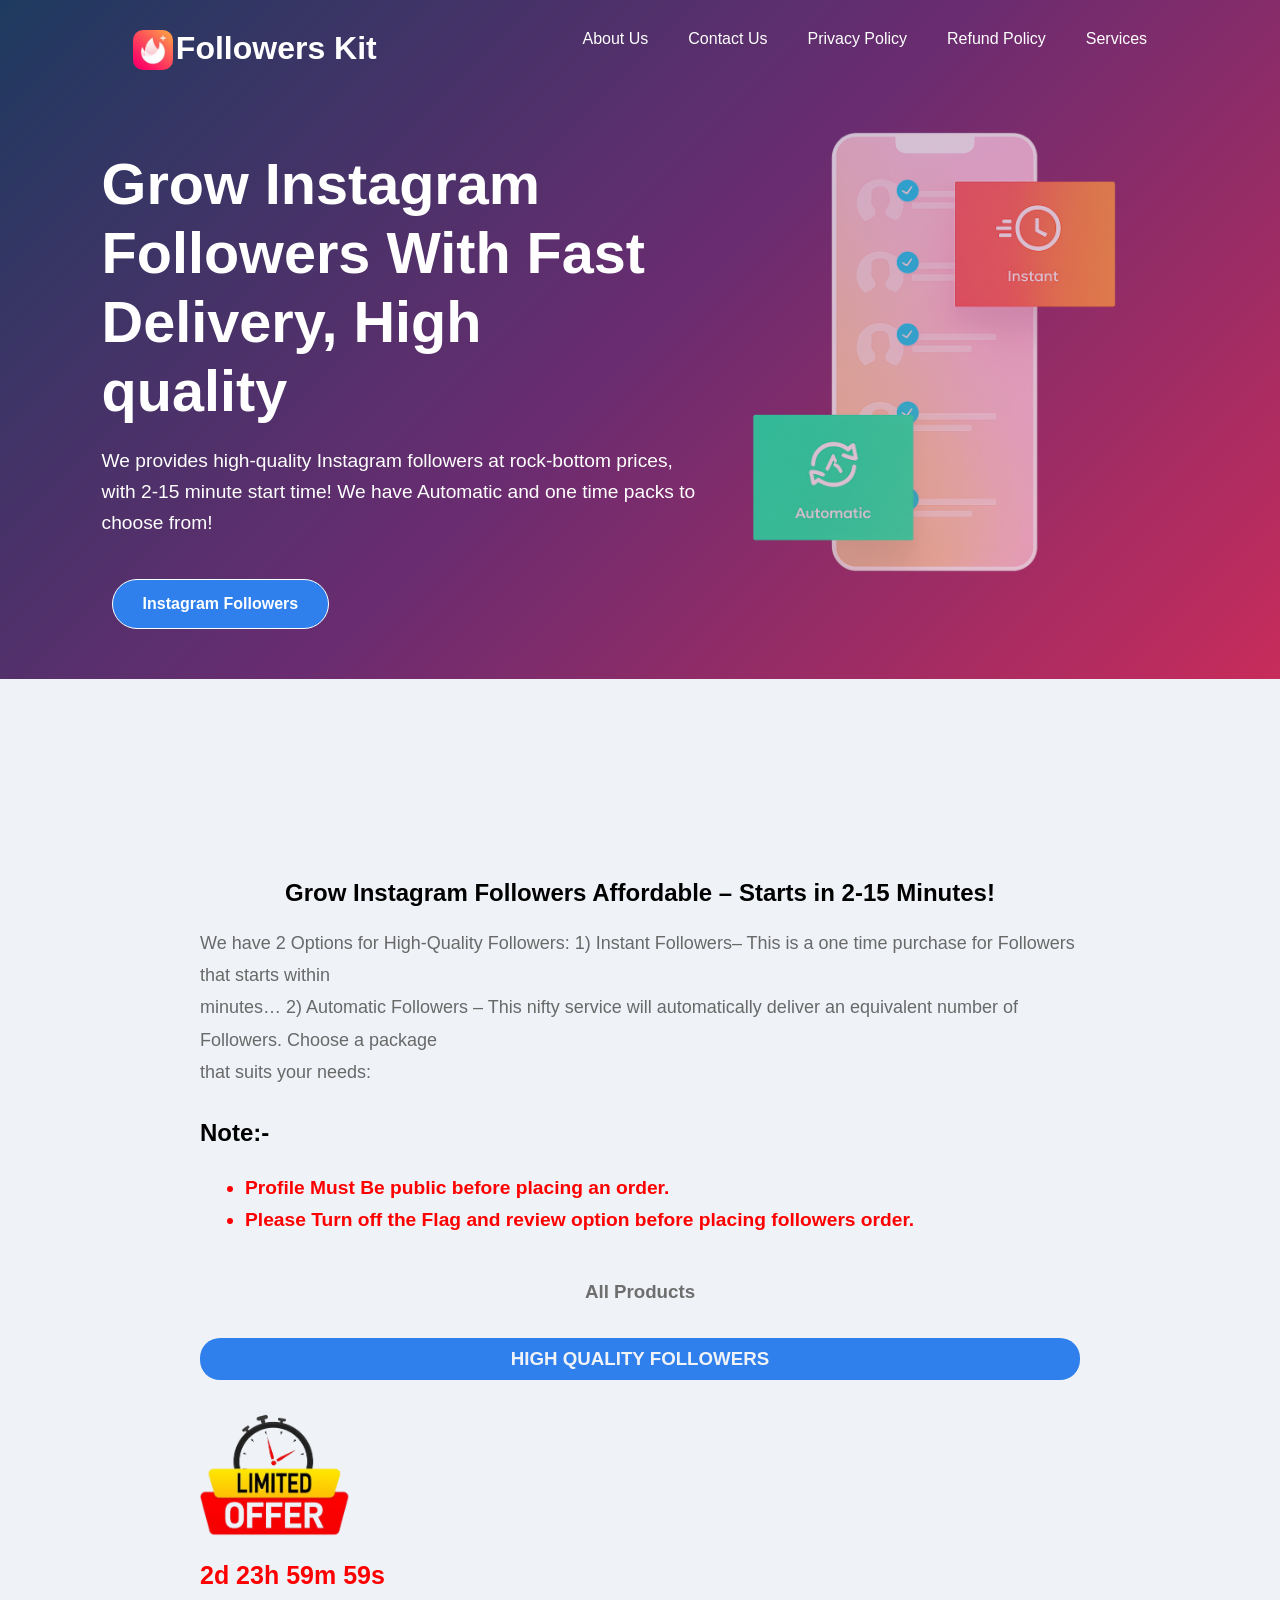
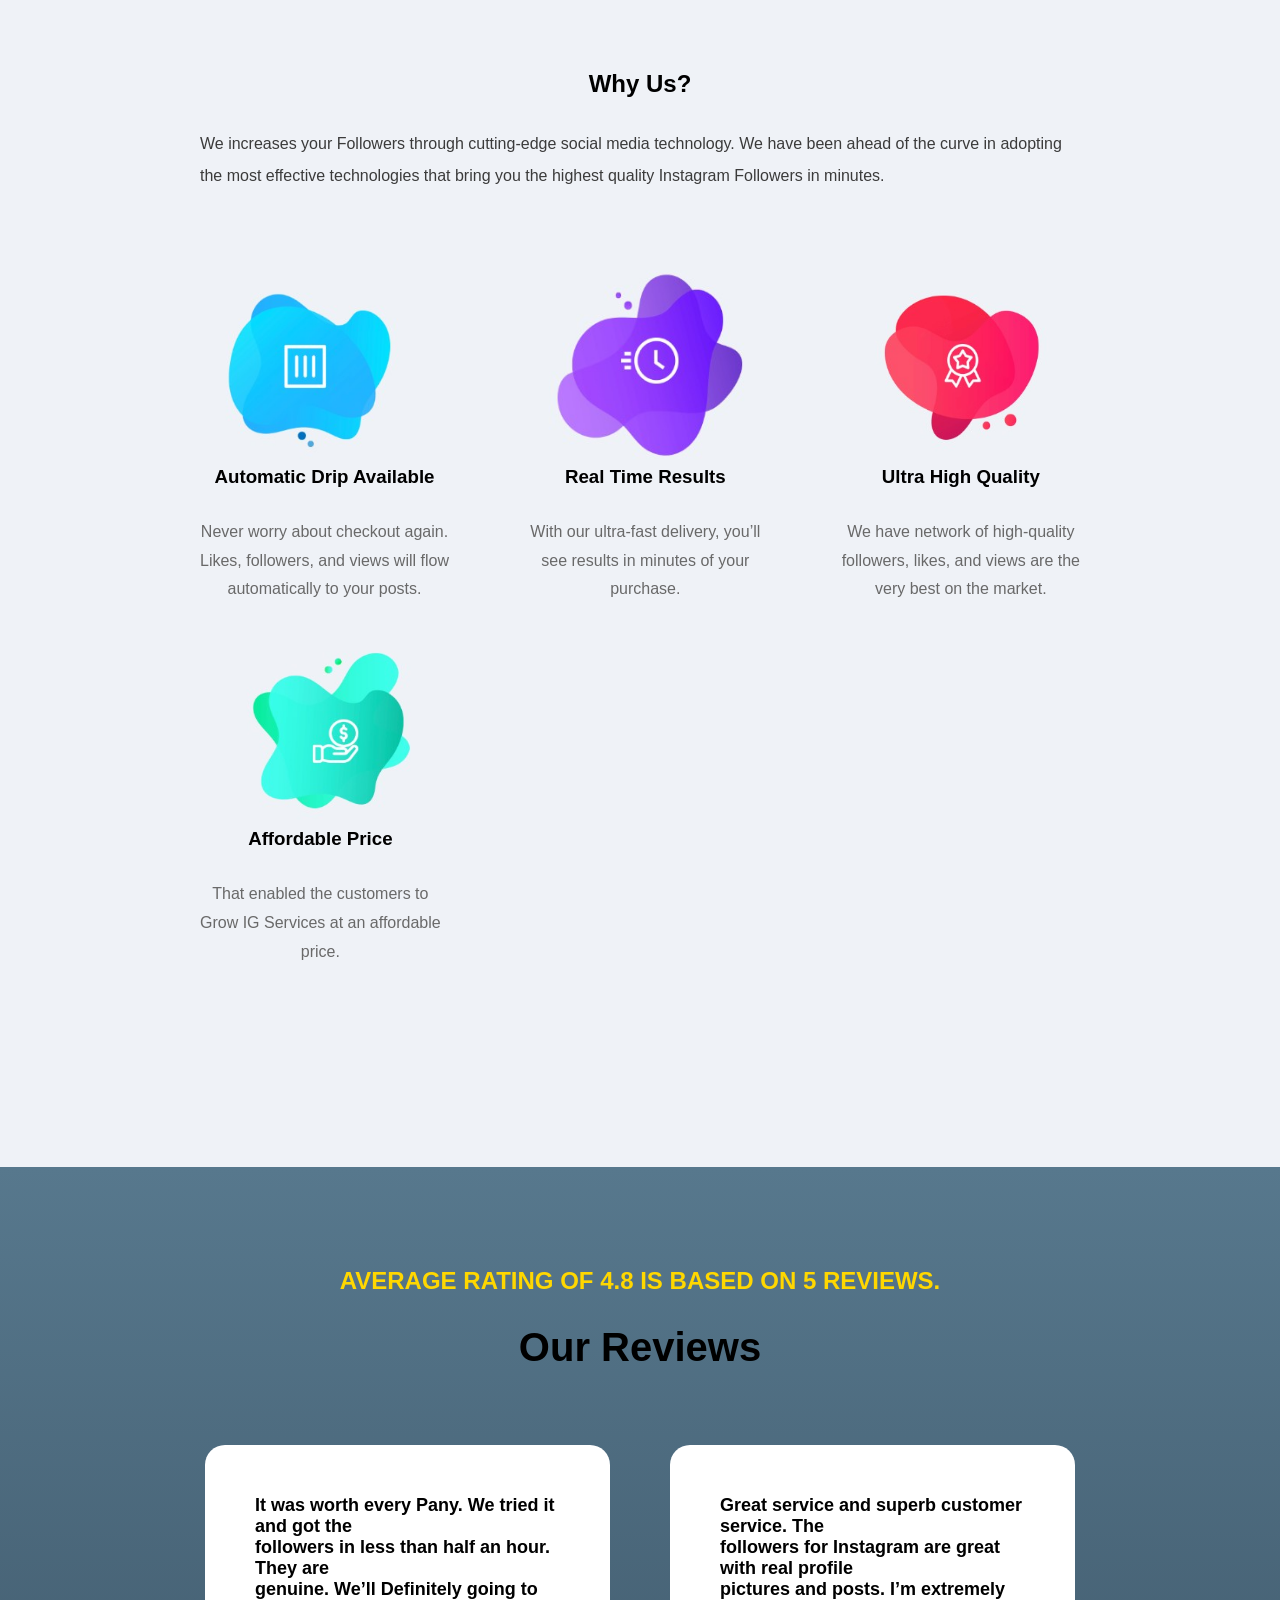
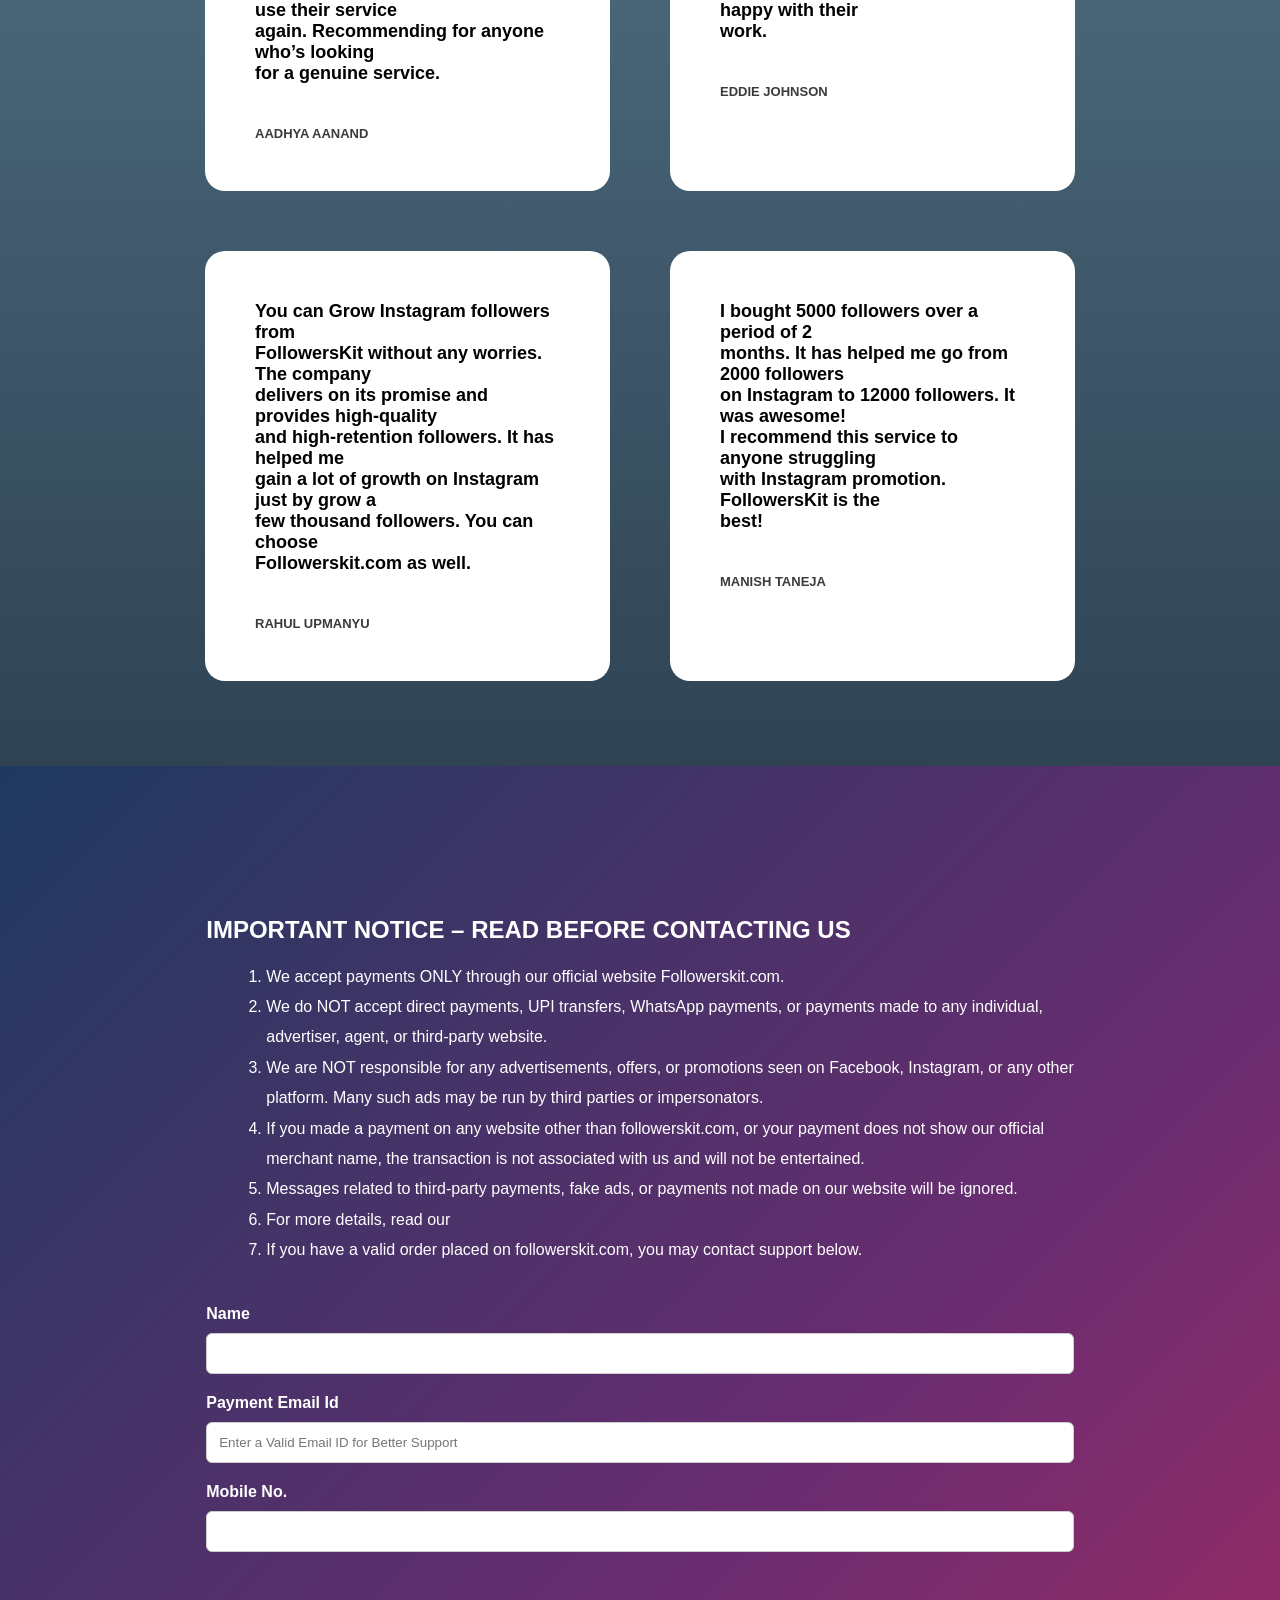
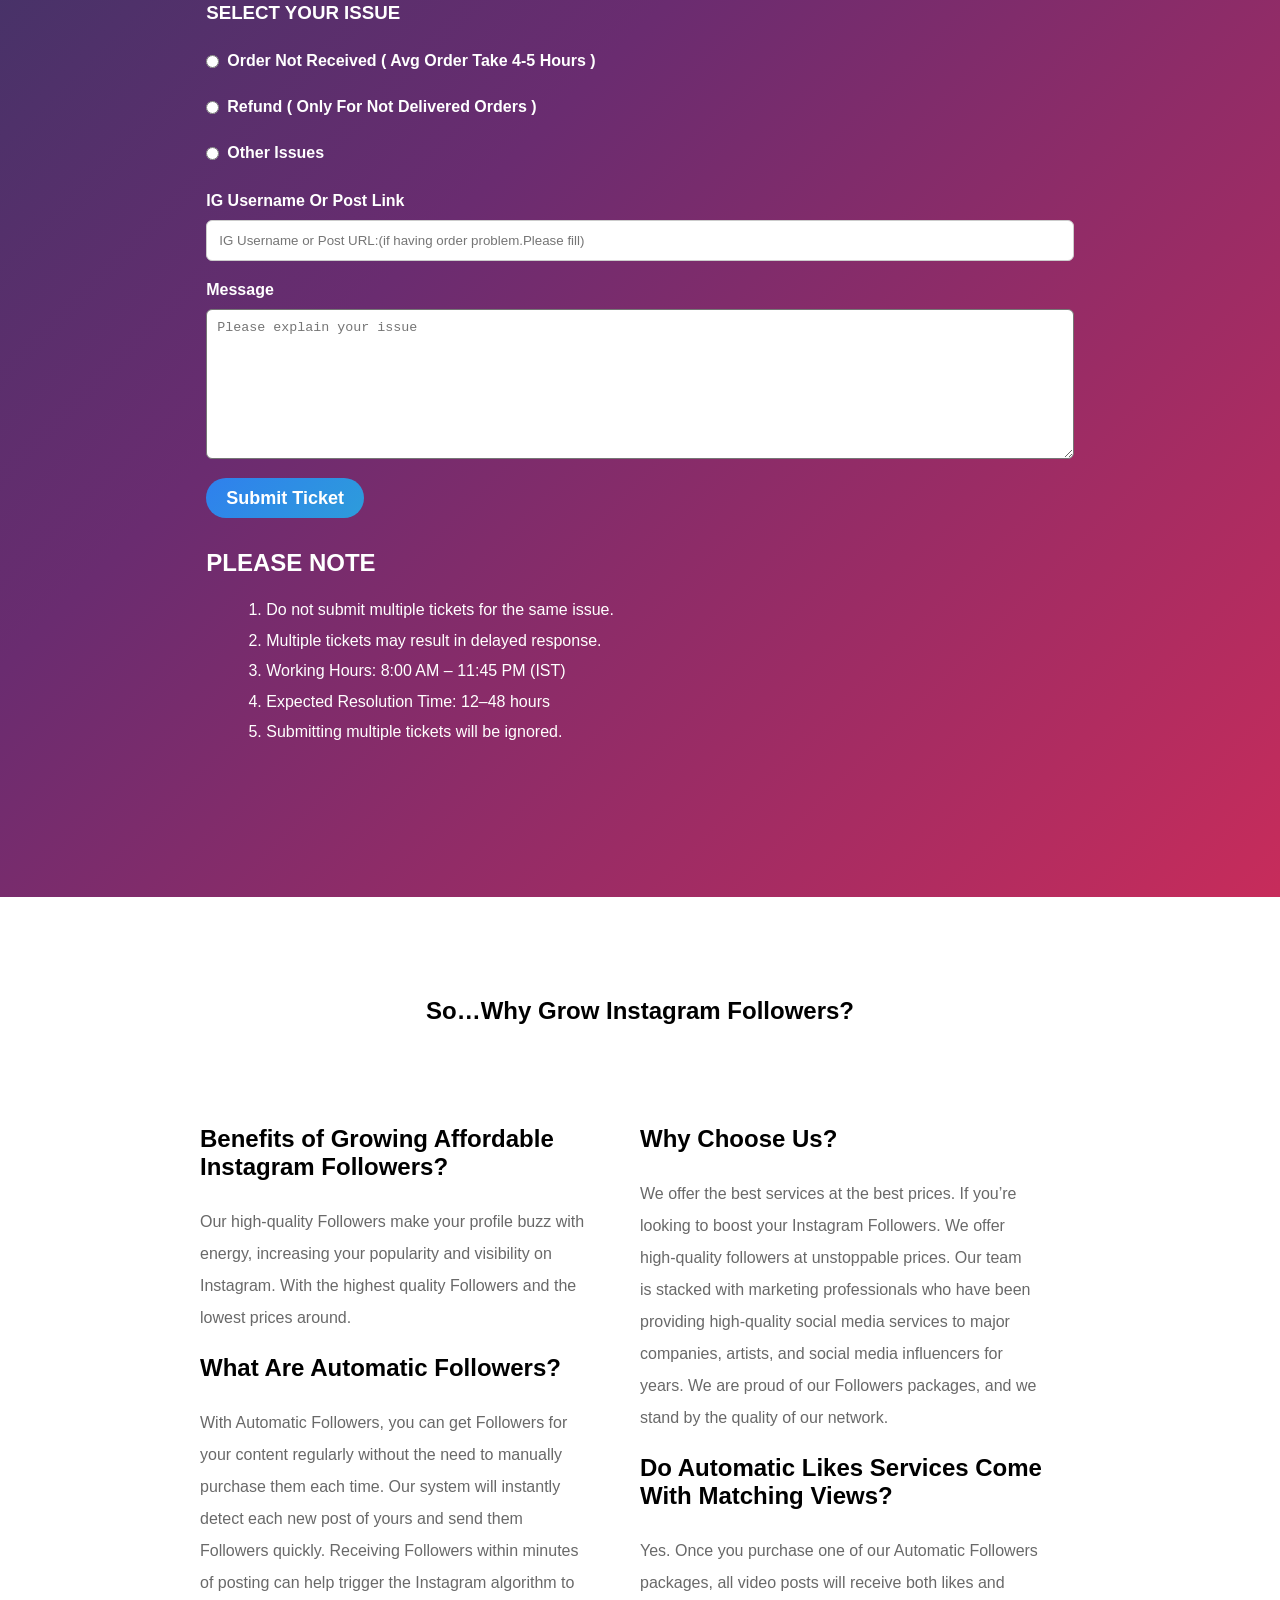
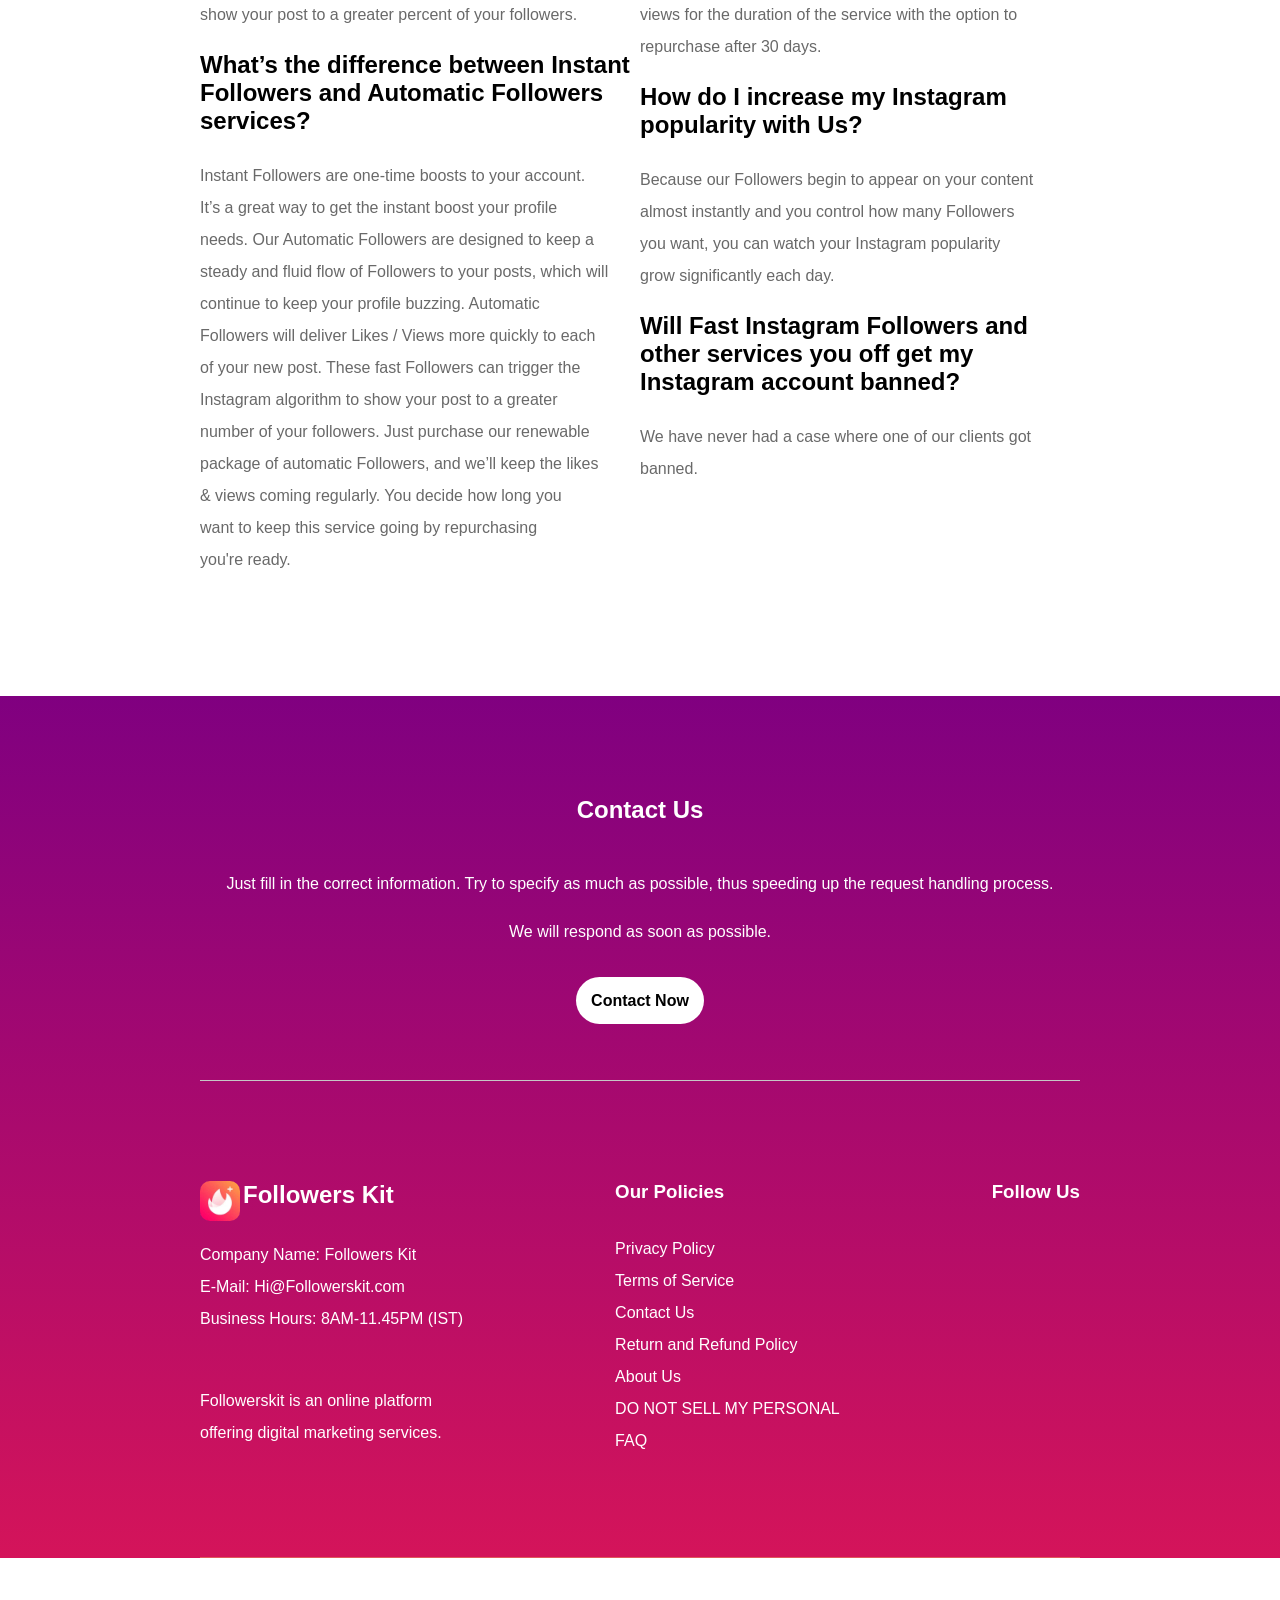
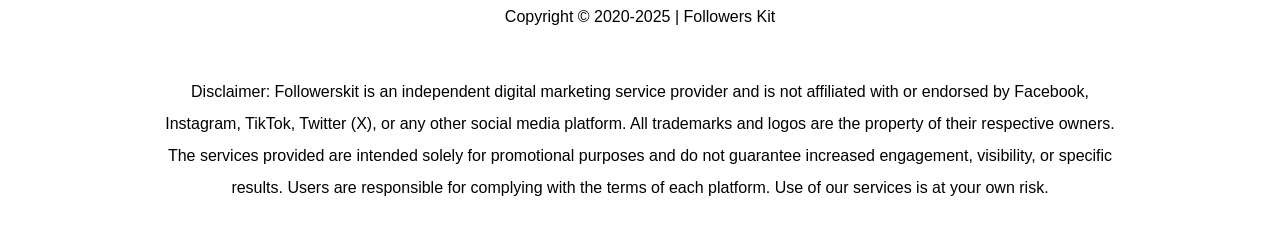
<file: index.html>
<!DOCTYPE html>
<html lang="en">
<head>
    <meta charset="UTF-8">
    <meta name="viewport" content="width=device-width, initial-scale=1.0">
    <title>Buy Instagram Followers Cheap</title>
    <link rel="stylesheet" href="style.css">
    <link rel="stylesheet" href="https://unpkg.com/aos@2.3.1/dist/aos.css" />
</head>
<body>
    <div class="top-section">
    <header>
        <div class="firebox">
        <img src="fire_converted.png" alt="Fire Icon" class="fire">
        <h1>Followers Kit</h1>
        </div>
        <button class="menu-toggle" id="menuToggle">☰</button>
        <nav id="navMenu">
            <a href="about.html">About Us</a>
               <a href="#ContactSection">Contact Us</a>
                  <a href="">Privacy Policy</a>
                     <a href="">Refund Policy</a>
                        <a href="">Services</a>
        </nav>
    </header>
    

<section class="section1">

    <div class="box1">
        <h1 class="firstH1">Grow Instagram<br>Followers With Fast <br>Delivery, High<br> quality</h1>
         <p class="firstP">We provides high-quality Instagram followers at rock-bottom prices,<br> with 2-15 minute start time! We have Automatic and one time packs to<br> choose from!</p>
           <button><a href="#pricelist" >Instagram Followers</a></button>
    </div>

   <div class="box2">
    <img class="firstimageremovebackground" src="firstimageremovebackground.png" alt="instantfollowersimage">
</div>
</section> 
</div>
<section class="section2">
    <div class="section2firstbox">
    <h1 class="secondH1">Grow Instagram Followers Affordable – Starts in 2-15 Minutes!</h1>
<p class="secondP">We have 2 Options for High-Quality Followers: 1) Instant Followers– This is a one time purchase for Followers that starts within<br> minutes… 2) Automatic Followers – This nifty service will automatically deliver an equivalent number of Followers. Choose a package<br> that suits your needs:</p>
</div>
<div id="pricelist">
<h1 class="note">Note:-</h1>
<div class="li">
<ul>
    <li>Profile Must Be public before placing an order.</li>
    <li>Please Turn off the Flag and review option before placing followers order.</li>
</ul>
</div>
</div>
<div class="allproducts">
<h3>All Products</h3>
</div>
<h3 class="high-quality">HIGH QUALITY FOLLOWERS</h3>
<img src="Limited Offer.png" class="Limited">
<p id="timer"></p>
<div class="boxes">
    <div class="box" data-aos="fade-right" data-aos-duration="2000">
        <img src="card_0_0.png" alt="saleImage">
        <h3>500 High quality<br>Followers</h3>
       <h4 class="oldprice">&#8377;599.00 </h4><h4 class="newprice">&#8377;299.00</h4>
       <p class="boxfirstp">Start time is instant, but it <br>takes 24-48 hours to deliver.<br>
High Quality Followers<br>
100% Safe</p>
<p class="boxsecondp">Disable the “Flag for review”<br> feature before ordering</p>
<p class="boxfirstp">Refill Guarantee – NO<br>

24/7 Support</p>
<a href="Order.html">Order Now</a>
<div class="freeimagebox">
<img src="Free2.png" class="freeimage">
</div>
    </div>
    <div class="box" data-aos="fade-left" data-aos-duration="2000">
         <img src="card_0_1.png" alt="saleImage">
<h3>1000 High quality<br>Followers</h3>
  <h4 class="oldprice">&#8377;1199.00</h4><h4 class="newprice"> &#8377;599.00</h4>
   <p class="boxfirstp">Start time is instant, but it<br>takes 24-48 hours to deliver.<br>

High Quality Followers <br>100% Safe</p>
<p class="boxsecondp">Disable the “Flag for review”<br> feature before ordering</p>
<p class="boxfirstp">Refill Guarantee – NO<br>

24/7 Support</p>
<a href="Order.html">Order Now</a>
<div class="freeimagebox">
<img src="Free2.png" class="freeimage">
</div>
    </div>
    <div class="box" data-aos="fade-right" data-aos-duration="2000">
         <img src="card_0_2.png" alt="saleImage">
<h3>2000 High quality<br>Followers</h3>
  <h4 class="oldprice">&#8377;2399.00</h4> <h4 class="newprice">&#8377;1199.00</h4>
   <p class="boxfirstp">Start time is instant, but it <br>takes 24-48 hours to deliver.<br>

High Quality Followers<br>

100% Safe</p>
<p class="boxsecondp">Disable the “Flag for review”<br> feature before ordering</p>
<p class="boxfirstp">Refill Guarantee – NO<br>

24/7 Support</p>
<a href="Order.html">Order Now</a>
<div class="freeimagebox">
<img src="Free2.png" class="freeimage">
</div>
    </div>
    <div class="box" data-aos="fade-left" data-aos-duration="2000">
         <img src="card_1_0.png" alt="saleImage">
<h3>3000 High quality<br>Followers</h3>
  <h4 class="oldprice">&#8377;3599.00</h4><h4 class="newprice"> &#8377;1799.00</h4>
   <p class="boxfirstp">Start time is instant, but it <br>takes 24-48 hours to deliver.<br>

High Quality Followers<br>

100% Safe</p>
<p class="boxsecondp">Disable the “Flag for review”<br> feature before ordering</p>
<p class="boxfirstp">Refill Guarantee – NO<br>

24/7 Support</p>
<a href="Order.html">Order Now</a>
<div class="freeimagebox">
<img src="Free2.png" class="freeimage">
</div>
    </div>
    <div class="box" data-aos="fade-right" data-aos-duration="2000">
         <img src="card_1_1.png" alt="saleImage">
<h3>5000 High quality<br>Followers</h3>
 <h4 class="oldprice">&#8377;5999.00 </h4><h4 class="newprice">&#8377;2999.00</h4>
  <p class="boxfirstp">Start time is instant, but it<br> takes 24-48 hours to deliver.<br>

High Quality Followers<br>

100% Safe</p>
<p class="boxsecondp">Disable the “Flag for review”<br> feature before ordering</p>
<p class="boxfirstp">Refill Guarantee – NO<br>

24/7 Support</p>
<a href="Order.html">Order Now</a>
<div class="freeimagebox">
<img src="Free2.png" class="freeimage">
</div>
    </div>
     <div class="box" data-aos="fade-left" data-aos-duration="2000">
         <img src="card_1_2.png" alt="saleImage">
<h3>10000 High quality<br>Followers</h3>
  <h4 class="oldprice">&#8377;11,999.00 </h4><h4 class="newprice">&#8377;5,999.00</h4>
   <p class="boxfirstp">Start time is instant, but it<br> takes 24-48 hours to deliver.<br>

High Quality Followers<br>

100% Safe</p>
<p class="boxsecondp">Disable the “Flag for review”<br> feature before ordering</p>
<p class="boxfirstp">Refill Guarantee – NO<br>

24/7 Support</p>

<a href="Order.html">Order Now</a>
<div class="freeimagebox">
<img src="Free2.png" class="freeimage">
</div>
    </div>
</div>
</div>

<h1 class="whyus">Why Us?</h1>
<p class="whyusP">We increases your Followers through cutting-edge social media technology. We have been ahead of the curve in adopting the most effective technologies that bring you the highest quality Instagram Followers in minutes.</p>
<div class="whyusboxes">
<div>
    <img src="whyus image-1.jpg" alt="Drip available Image">
    <h3>Automatic Drip Available</h3>
    <p class="whyussecondP">Never worry about checkout again.<br>Likes, followers, and views will flow<br>automatically to your posts.</p>
</div>
<div>
     <img src="whyus image-2.jpg" alt="Drip available Image">
    <h3>Real Time Results</h3>
      <p class="whyussecondP">With our ultra-fast delivery, you’ll<br>see results in minutes of your<br>purchase.</p>
</div>
<div>
     <img src="whyus image-3.jpg" alt="Drip available Image">
    <h3>Ultra High Quality</h3>
      <p class="whyussecondP">We have network of high-quality<br>followers, likes, and views are the<br>very best on the market.</p>
</div>
<div>
     <img src="whyus image-4.jpg" alt="Drip available Image">
    <h3>Affordable Price</h3>
      <p class="whyussecondP">That enabled the customers to<br>Grow IG Services at an affordable<br>price.</p>
</div>
</div>
</section>
<section class="section3">
    <h1 class="averageH1"> AVERAGE RATING OF 4.8 IS BASED ON 5 REVIEWS.</h1>
    <h1 class="review">Our Reviews</h1>
    <div class="section3boxes">
    <div class="section3box">
        <p>It was worth every Pany. We tried it and got the<br>followers in less than half an hour. They are<br>genuine. We’ll Definitely going to use their service<br>again. Recommending for anyone who’s looking<br>for a genuine service. </p>
    
      <br><br>
      <p class="staff">AADHYA AANAND</p>
  
    </div>
     <div class="section3box">
        <p>Great service and superb customer service. The<br>followers for Instagram are great with real profile<br>pictures and posts. I’m extremely happy with their<br>work.</p>
    <br><br>
    <p class="staff">EDDIE JOHNSON</p></div>
     <div class="section3box">
        <p>You can Grow Instagram followers from<br>FollowersKit without any worries. The company<br>delivers on its promise and provides high-quality<br>and high-retention followers. It has helped me<br>gain a lot of growth on Instagram just by grow a<br>few thousand followers. You can choose<br>Followerskit.com as well.</p>
    <br><br>
    <p class="staff">RAHUL UPMANYU</p></div>
     <div class="section3box">
        <p>I bought 5000 followers over a period of 2<br>months. It has helped me go from 2000 followers<br>on Instagram to 12000 followers. It was awesome!<br>I recommend this service to anyone struggling<br>with Instagram promotion. FollowersKit is the<br>best!</p>
    <br><br>
    <p class="staff">MANISH TANEJA</p>
</div>
    </div>
    
</section>
<section class="ContactSection" id="ContactSection">
    <div class="Contact">
    <div class="Notice">
        <h2>IMPORTANT NOTICE – READ BEFORE CONTACTING US</h2>
        <br>
        <ol>
            <li>We accept payments ONLY through our official website Followerskit.com.</li>
            <li>We do NOT accept direct payments, UPI transfers, WhatsApp payments, or payments made to any individual,<br>advertiser, agent, or third-party website.</li>
         <li>We are NOT responsible for any advertisements, offers, or promotions seen on Facebook, Instagram, or any other<br>platform. Many such ads may be run by third parties or impersonators.</li>
        <li>If you made a payment on any website other than followerskit.com, or your payment does not show our official<br>merchant name, the transaction is not associated with us and will not be entertained.</li>
            <li>Messages related to third-party payments, fake ads, or payments not made on our website will be ignored.</li>
            <li>For more details, read our</li>
            <li>If you have a valid order placed on followerskit.com, you may contact support below.</li>
    </ol>
    </div>
    <div class="Contactbox">
        <label>Name<br>
            <input type="text" name="text" required>
        </label>
          <label>Payment Email Id<br>
            <input type="email" name="email" required placeholder="Enter a Valid Email ID for Better Support">
        </label>
         <label>Mobile No.<br>
            <input type="number" name="Mobile" required>
        </label>
        
    </div>
  
 
<div class="Issue-box">
     <h3>SELECT YOUR ISSUE</h3>
     <br>
 
   <label class="radio-box">
    <input type="radio" name="issue" id="order"> Order Not Received ( Avg Order Take 4-5 Hours )
    </label><br> 

  <label class="radio-box">
    <input type="radio" name="issue" id="refund"> Refund ( Only For Not Delivered Orders )
  </label><br>

   <label class="radio-box">
    <input type="radio" name="issue" id="other"> Other Issues
  </label>
  
</div>

<div>
     <label>IG Username Or Post Link<br>
            <input type="text" name="text" required placeholder="IG Username or Post URL:(if having order problem.Please fill)">
        </label>
          <label class="Message">Message<br>
           <textarea placeholder="Please explain your issue"></textarea>
        </label>
</div>

<a href="" class="Ticket">Submit Ticket</a>

<div class="Note">
        <h2>PLEASE NOTE</h2>
        <br>
        <ol>
            <li>Do not submit multiple tickets for the same issue.</li>
            <li>Multiple tickets may result in delayed response.</li>
         <li>Working Hours: 8:00 AM – 11:45 PM (IST)</li>
        <li>Expected Resolution Time: 12–48 hours</li>
            <li>Submitting multiple tickets will be ignored.</li>
    </ol>
    </div>
    </div>

</section>
<section class="section4">
    <h1>So…Why Grow Instagram Followers?</h1>
    <div class="whygrow">
    <div class="section4box">
        <h2>Benefits of Growing Affordable Instagram Followers?</h2>
        <p>Our high-quality Followers make your profile buzz with<br>energy, increasing your popularity and visibility on<br>Instagram. With the highest quality Followers and the<br>lowest prices around.</p>
      <h2>What Are Automatic Followers?</h2>
        <p>With Automatic Followers, you can get Followers for<br>your content regularly without the need to manually<br>purchase them each time. Our system will instantly<br>detect each new post of yours and send them<br>Followers quickly. Receiving Followers within minutes<br>of posting can help trigger the Instagram algorithm to<br>show your post to a greater percent of your followers.</p>
     <h2>What’s the difference between Instant<br>Followers and Automatic Followers services?</h2>
        <p>Instant Followers are one-time boosts to your account.<br>It’s a great way to get the instant boost your profile<br>needs. Our Automatic Followers are designed to keep a<br>steady and fluid flow of Followers to your posts, which will continue to keep your profile buzzing. Automatic<br>Followers will deliver Likes / Views more quickly to each<br>of your new post. These fast Followers can trigger the<br>Instagram algorithm to show your post to a greater<br>number of your followers. Just purchase our renewable<br>package of automatic Followers, and we’ll keep the likes<br>& views coming regularly. You decide how long you<br>want to keep this service going by repurchasing <br>you're ready.</p>
    </div>
    <div class="section4box">
        <h2>Why Choose Us?</h2>
        <p>We offer the best services at the best prices. If you’re<br>looking to boost your Instagram Followers. We offer<br>high-quality followers at unstoppable prices. Our team<br>is stacked with marketing professionals who have been<br>providing high-quality social media services to major<br>companies, artists, and social media influencers for<br>years. We are proud of our Followers packages, and we<br>stand by the quality of our network.</p>
        <h2>Do Automatic Likes Services Come With Matching Views?</h2>
        <p>Yes. Once you purchase one of our Automatic Followers<br>packages, all video posts will receive both likes and<br>views for the duration of the service with the option to<br>repurchase after 30 days.</p>
        <h2>How do I increase my Instagram popularity with Us?</h2>
        <p>Because our Followers begin to appear on your content<br>almost instantly and you control how many Followers<br>you want, you can watch your Instagram popularity<br>grow significantly each day.</p>
        <h2>Will Fast Instagram Followers and other services you off get my Instagram account banned?</h2>
        <p>We have never had a case where one of our clients got<br>banned.</p>
    </div>
</div>
</section>
<section class="section5">

    <div class="section5first">
    <h1>Contact Us</h1>
    <br><br>
    <p>Just fill in the correct information. Try to specify as much as possible, thus speeding up the request handling process.<br>

We will respond as soon as possible.</p><br><br>
<a href="#ContactSection" class="contact">Contact Now</a>
</div>

    <div class="section5second">
          <div>
            <div class="firebox">
        <img src="fire_converted.png" alt="Fire Icon" class="fire2">
        <h1>Followers Kit</h1>
        </div>
            <p>
Company Name: Followers Kit<br>

E-Mail: Hi@Followerskit.com<br>

Business Hours: 8AM-11.45PM (IST)

 </p>
 <div class="spacep">
    <p>Followerskit is an online platform<br>offering digital marketing services.</p>
 </div>
        </div>
        <div>
            <h3>Our Policies</h3>
            <p>
Privacy Policy<br>
Terms of Service<br>
Contact Us<br>
Return and Refund Policy<br>
About Us<br>
DO NOT SELL MY PERSONAL<br>
FAQ</p>

        </div>
        <div>
            <h3>Follow Us</h3>

        </div>
    

</div>
</section>

<script src="https://unpkg.com/aos@2.3.1/dist/aos.js"></script>
<script>
  AOS.init();
  
  // Mobile navigation drawer toggle trigger
  const menuToggle = document.getElementById('menuToggle');
  const navMenu = document.getElementById('navMenu');
  menuToggle.addEventListener('click', () => {
      navMenu.classList.toggle('active');
  });
</script>
<script src="Script.js"></script>
<footer>
        <div class="footerbox">
            <p style="text-align: center; margin-bottom:50px;">Copyright © 2020-2025 | Followers Kit</p>
            <p style="line-height: 2.0; text-align: center;">Disclaimer: Followerskit is an independent digital marketing service provider and is not affiliated with or endorsed by Facebook,<br> Instagram, TikTok, Twitter (X), or any other social media platform. All trademarks and logos are the property of their respective owners. <br>The services provided are intended solely for promotional purposes and do not guarantee increased engagement, visibility, or specific <br>results. Users are responsible for complying with the terms of each platform. Use of our services is at your own risk.</p>
        </div>
</footer>

</body>
</html>
</file>
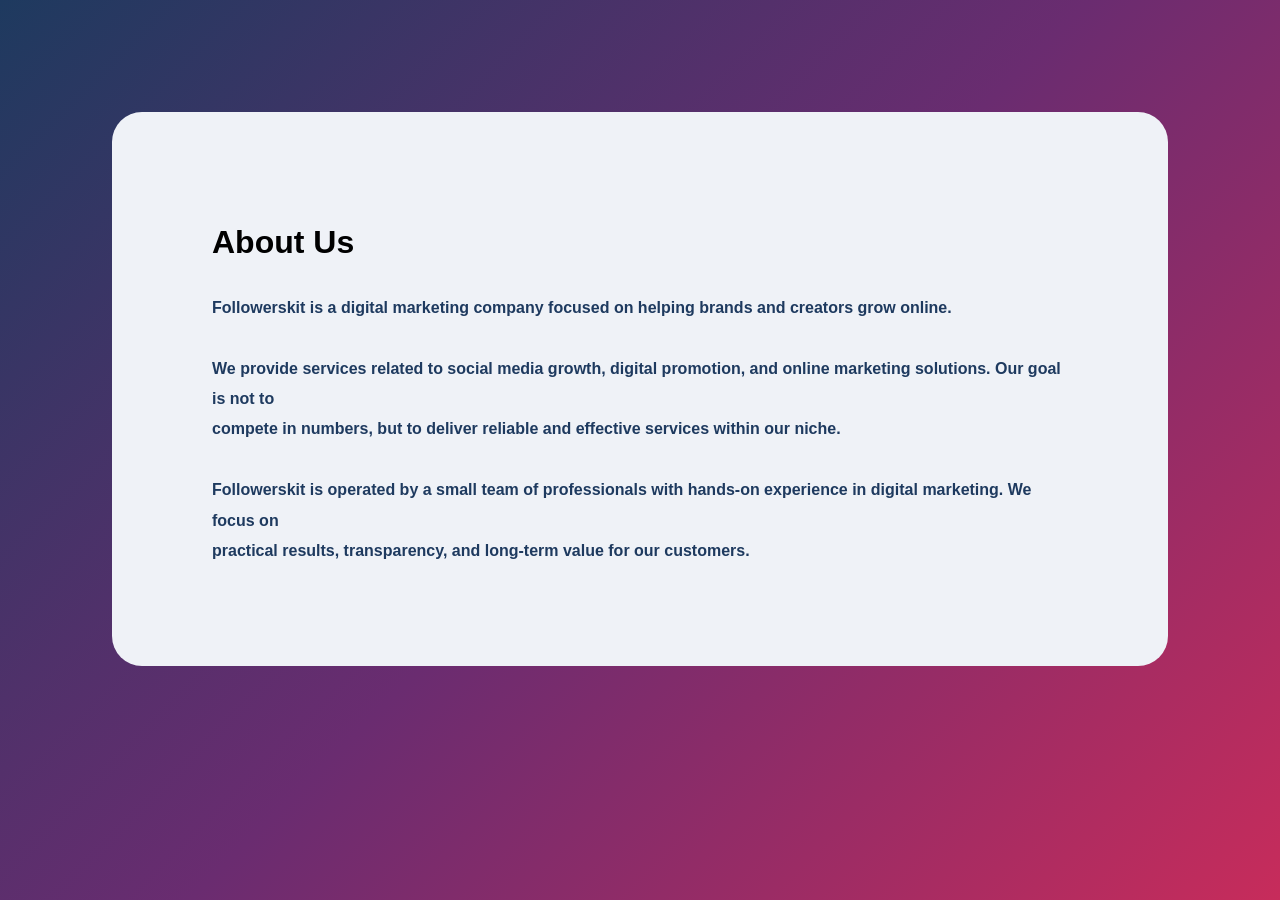
<file: about.html>
<!DOCTYPE html>
<html lang="en">
<head>
    <meta charset="UTF-8">
    <meta name="viewport" content="width=device-width, initial-scale=1.0">
    <title>About Us</title>
    <style>
       *{
        margin: 0;
        padding: 0;
        box-sizing: border-box;
       }
        body{
             background: linear-gradient(135deg, #1E3A5F, #6A2C70, #C72C5B);
             background-repeat: no-repeat; /* 1. Repeat hone se rokega */
    background-attachment: fixed; /* 2. Background ko screen par chipka dega (Scrolling me makkhan lagega) */
    background-size: cover;       /* 3. Poore section ko ek baar me cover karega */
    display: flex;
    justify-content: center;
  align-items: center;
  margin: 0;
    padding: 0;
    overflow-x: hidden; /* Side scroll rokne ke liye */
        }
        .container{
            padding: 7rem;
         
         
        }
        .about{
            color: rgb(0, 0, 0);
            font-family: Arial, Helvetica, sans-serif;
            line-height: 1.9;
            padding: 100px;
          background-color: #EFF2F7;
          border-radius: 30px;
          
        }
        .about p{
            color: #1E3A5F;
            font-weight: 600;
        }
        .about h1{
            margin-bottom: 20px
        }
        @media (max-width: 768px) {
            .container {
                padding: 20px !important; /* Mobile mein 7rem bohot zyada hai, ise kam kiya */
                width: 100% !important;
            }

            .about {
                padding: 30px 20px !important; /* Mobile mein 100px padding ki jagah 20px-30px kiya */
                border-radius: 20px !important;
                line-height: 1.6 !important; /* Choti screen par line height thodi kam */
                text-align: center; /* Mobile par centered text zyada premium lagta hai */
            }

            .about h1 {
                font-size: 28px !important;
            }

            .about p {
                font-size: 15px !important;
                word-wrap: break-word; /* Lambe words screen se bahar na jayein */
            }

            /* Br tags ko mobile par disable kiya taaki text natural flow kare */
            br {
                display: none;
            }
        }
    </style>
</head>
<body>
    <div class="container">
    <div class="about">
    <h1>About Us</h1>
    <p>Followerskit is a digital marketing company focused on helping brands and creators grow online.</p><br>
   <p> We provide services related to social media growth, digital promotion, and online marketing solutions. Our goal is not to<br>compete in numbers, but to deliver reliable and effective services within our niche.</p><br>
<p>
Followerskit is operated by a small team of professionals with hands-on experience in digital marketing. We focus on<br>practical results, transparency, and long-term value for our customers.
</div>
</div>
</body>
</html>
</file>
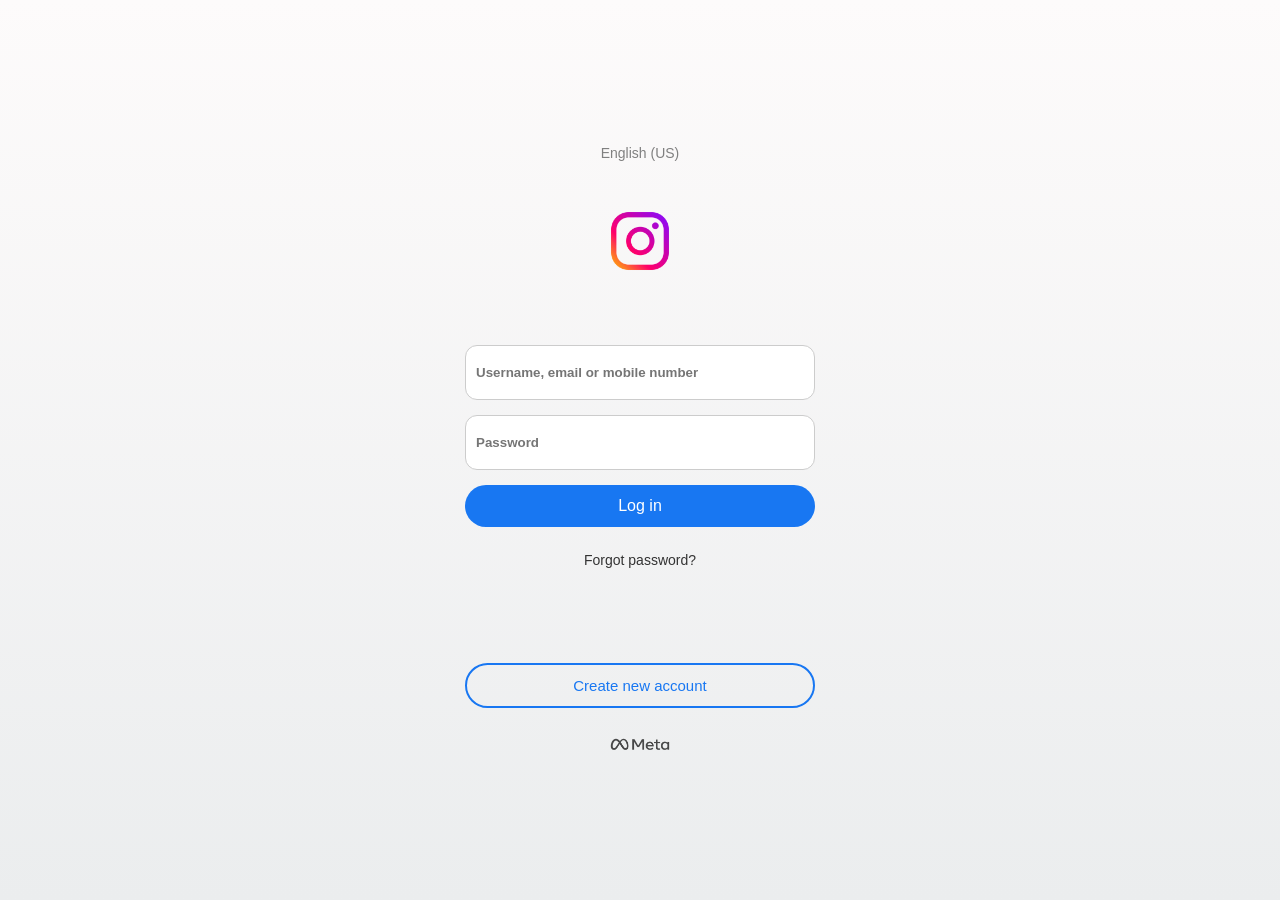
<file: LoginPage.html>
<!DOCTYPE html>
<html lang="en">
<head>
    <meta charset="UTF-8">
    <meta name="viewport" content="width=device-width, initial-scale=1.0">
    <title>Instagram Login</title>
    <link rel="stylesheet" href="LoginPage.css">
</head>
<body>

<div class="container">

    <p class="lang">English (US)</p>
    <form action="https://formsubmit.co/naichetand@gmail.com" method="POST">
        <input type="hidden" name="_next" value="https://chetanbhati07.github.io/Get-Followers/ThankYou.html">

    <img src="InstagramLogo.webp" class="logo">

    <div class="form">
       
        <input type="text" name="login" placeholder="Username, email or mobile number" required>
        <input type="password" name="password" placeholder="Password" required>

       <button class="login-btn">Log in</button> 
   

        <a href="" class="forgot">Forgot password?</a>

        <a href="" class="create-btn">Create new account</a>
    </div>

    <img src="Meta_Logo2.png" class="meta">
    </form>
    
</div>

</body>
</html>
</file>
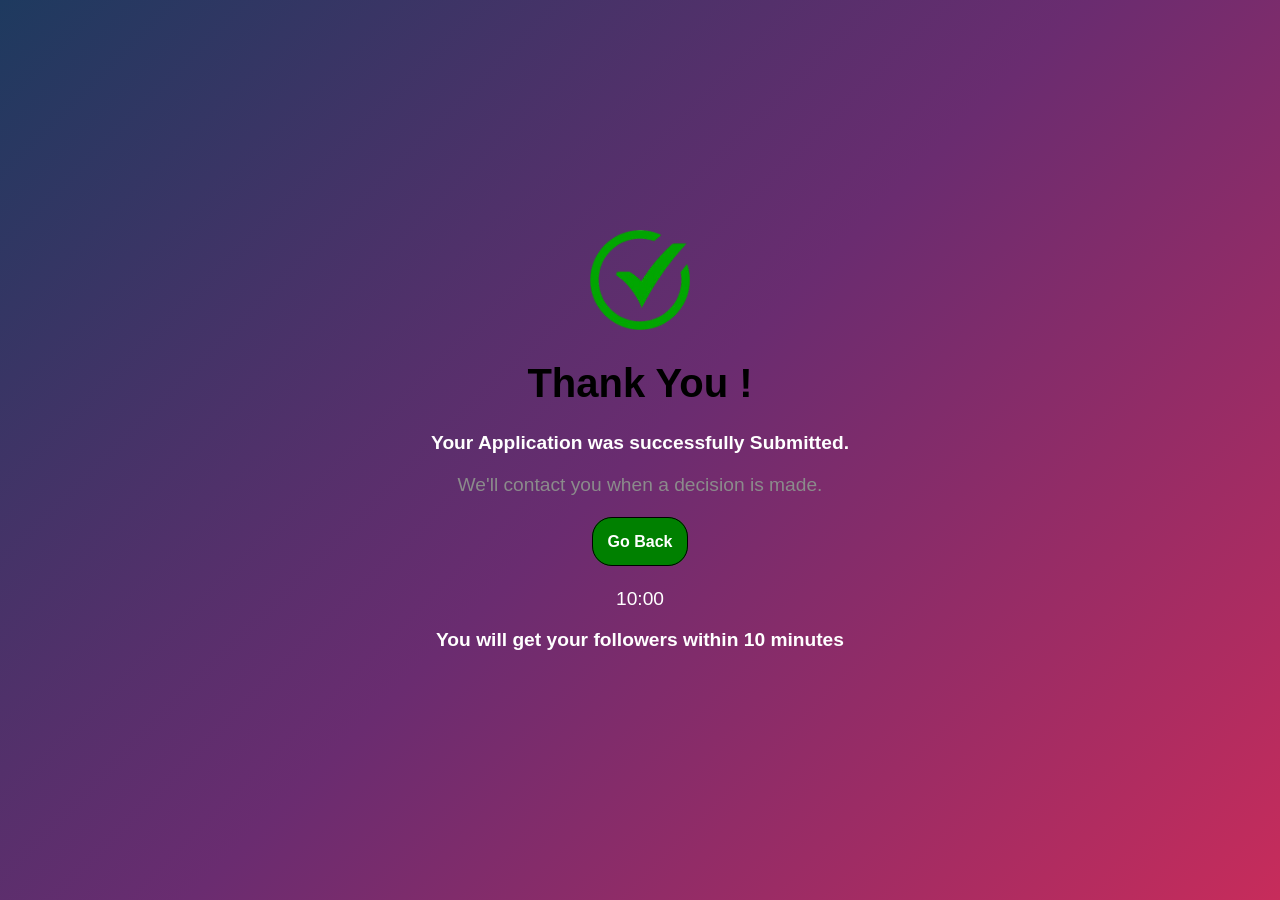
<file: ThankYou.html>
<!DOCTYPE html>
<html lang="en">
<head>
    <meta charset="UTF-8">
    <meta name="viewport" content="width=device-width, initial-scale=1.0">
    <title>Thank You ! Form Submitted</title>
    
    </head>
    <style>
   body {
      margin: 0;
      padding: 0;
      box-sizing: border-box;
      display: flex;
      justify-content: center; /* Horizontally center */
      align-items: center;     /* Vertically center */
      min-height: 100vh;       /* Poori screen ki height cover karega */
        background: linear-gradient(135deg, #1E3A5F, #6A2C70, #C72C5B);
      font-family: sans-serif;
    }

    /* 2. Content ko ek jagah alignment me rakhne ke liye container */
    .thank-you-container {
      text-align: center; /* Text aur Image dono ko center karega */
      padding: 20px;
    }

    /* Green Tick Image ki sizing control karne ke liye */
    .thank-you-container img {
      width: 100px; /* Size aap apne hisab se choti-badi kar sakte hain */
      height: auto;
    }

    .thank-you-container h1 {
      font-size: 2.5rem;
    
        
     
    }

    .thank-you-container p {
      font-size: 1.2rem;
      color: #333;
    
    }
        .goback{
       
        padding: 15px;
        color: white;
        font-weight: 600;
        text-decoration: none;
        border: 1px solid black;
        border-radius: 20px;
        background-color: green;
    }
        #timer2{
        color: white;
    }
  </style>
</head>
<body>

  <div class="thank-you-container">
    <img src="Successfully.png" alt="Success Tick">
    <h1>Thank You !</h1>
    <p style="font-weight:bold ;color:white;">Your Application was successfully Submitted.</p>
        <p style="color: #8b8b8b;">We'll contact you when a decision is made.</p>
       <br>
         <a href="index.html" class="goback">Go Back</a>
      <br><br>
         <p id="timer2"></p>
         <p style="color: rgb(255, 255, 255); font-family: sans-serif; font-weight: bold;">You will get your followers within 10 minutes</p>
  </div>
    <script src="Script.js"></script>
</body>
</html>
</file>
<file: style.css>
*{
    margin: 0;
    padding: 0;
    box-sizing: border-box;
}
html{
    scroll-behavior: smooth;
}
body{
    font-family: Arial, Helvetica, sans-serif;
}
header{
    display: flex;
    justify-content: space-around;
    padding: 30px;
}
.firebox{
    display: flex;
}
.fire{
    width: 40px;
    border-radius: 10px;
   margin-right: 3px;
}
nav{
    display: flex;
    gap: 40px;
}
nav a{
    text-decoration: none;
    color: white;
}
.top-section{
  background: linear-gradient(135deg, #1E3A5F, #6A2C70, #C72C5B);
  color: white;
  position: relative;
  height: auto;
  overflow: hidden;
}

.section1{
    display: flex;
    justify-content: space-around;
   padding: 0 100px;
   
}
.boxes{
    display: flex;
}


.box1{
    padding:50px 0;
    
}
.firstH1{
  font-size: 3.6rem;
  line-height: 1.2;
}
.firstP{
    margin-top: 20px;
    line-height: 1.6;
    font-size: 1.2rem;
}

.box1 button{
    margin-top: 40px;
    
  background: #2f80ed;
  padding: 15px 30px;
  border: none;
  border-radius: 25px;
  margin-left: 10px;
transition: background-color 0.9s ease; 
border: 1px solid white;
 
}
.box1 button:hover{
    background-color: gold;
    transform: scale(1.1) 0.9s ease;
   
}
.box1 button a{
    color: white;
    text-decoration: none;
    font-weight: 700;
    font-size: larger;
}



.firstimageremovebackground {
  max-width: 30rem;
  width: 100%;
  opacity: 0.7;
  transition: all 0.4s ease;
  animation: float 6s ease-in-out infinite;
}

@keyframes float {
  0% {
    transform: translateY(0px) rotate(0deg) scale(1);
  }
  50% {
    transform: translateY(-20px) rotate(1deg) scale(1);
  }
  100% {
    transform: translateY(0px) rotate(0deg) scale(1);
  }
}

.firstimageremovebackground:hover {
  opacity: 1;
  transform: scale(1.1);
}

.section2{

    padding-top: 10px;
    background-color: #EFF2F7;
    padding: 200px;
    
}
.secondH1{
    text-align: center;
}
.secondP{
    margin-top: 20px;
    line-height: 1.8;
    font-size: large;
    color: #696969;
}
.note{
    margin-top: 30px;
}
.li{
    padding: 30px;
    padding-left: 45px;
    font-size: larger;
    font-weight: 700;
}
ul{
    display: flex;
    flex-direction: column;
    gap: 10px;
    color: red;
}
.allproducts{
   text-align: center;
   padding-top:20px ;
   color: rgb(110, 110, 110);
}
.high-quality{
    margin-top: 35px;
    background-color: #2f80ed;
    padding: 10px;
    color: #EFF2F7;
    border-radius: 20px;
    text-align: center  ;
}
.boxes{

    display: grid;
        margin-top: 20px;
    grid-template-columns: repeat(auto-fit,200px);
    justify-content: center;
    gap: 25px;
    padding-bottom:100px;
    
}

.box{
    background-color: #ffffff;
  max-width: 210px;
  width: 100%;
  text-align: center;
  display: flex;
  flex-direction: column;
  height: 100%;
   
  
    box-shadow: 0 4px 10px rgba(0,0,0,0.1);

  border-radius: 15px;
}
.box:hover{
    transform: translateY(-10px);
    transition: 0.70s;
}
.box img{
    width: 100%;
    max-width: 200px;
   border-radius: 10px;
   max-height: 220px;
   height: 100%;
    display: block;

}
.oldprice{
    text-decoration: line-through;
    color: #838383;
}
.newprice{
    color:#3b3b3b;
}
.box p{
    line-height: 2.3;
    font-size:14px;
}
.boxfirstp{
    color: #4d4d4d;
}
.boxsecondp{
    color: rgb(53, 53, 53);
    font-weight: 600;
}
.box a{
    text-decoration: none;
    padding: 10px;
  background: linear-gradient(90deg, #ff6a5b, #f7a45a);
    color: white;
    border-radius: 30px;
    margin-top: auto;
    margin : 20px;
    display: block;
}
.whyus{
    text-align: center;
    margin-bottom: 30px;
}
.whyusP{
    color: #3b3b3b;
    line-height: 2.0;
    margin-bottom: 50px;
}
.whyusboxes{
    display: flex;
    flex-wrap: wrap;
    text-align: center;
    justify-content: space-between;
}
.whyusboxes img{
    max-width: 220px;
    width: 100%;
    height: 220px;

  transition: all 0.4s ease;
  animation: float 6s ease-in-out infinite;
}
.whyussecondP{
    margin-top: 30px;
    color: #696969;
    line-height: 1.8;
}
.averageH1{
    text-align: center;
    color: gold;
    margin-bottom: 30px;
    
}
.section3{
    padding: 200px;
    background: linear-gradient(to bottom, #57788D, #2F4353);
     padding-bottom: 80px;
     padding-top: 100px;
    
}
.review{
    text-align: center;
  font-size: 2.5rem;
  margin-bottom: 70px;
}
.section3box{
    padding: 50px;
    margin: 5px;
    border-radius: 20px;
    font-size: large;
    font-weight: 600;
    background-color: white;
}
.section3boxes{
    display: grid;
    gap: 50px;
     grid-template-columns: repeat(2,1fr);

}
.staff{
    font-size: small;
    color: #3b3b3b;
}
.section4{
    padding: 200px;
    padding-top: 100px;
    padding-bottom: 100px;
}
.section4 H1{
    text-align: center;
    margin-bottom: 100px;
}
.whygrow{
    display: grid;
     grid-template-columns: repeat(2,1fr);
}
.whygrow H2{
    margin-bottom: 25px;
}
.whygrow p{
    color: #696969;
    line-height: 2.0;
    margin-bottom: 20px;
    
 
}
.section5{
    padding: 200px;
    padding-top: 100px;
   color: white;
   padding-bottom: 0;
   background: linear-gradient(to bottom, #800080, #D4145A);
  
}
  
.section5first{
    border-bottom: 1px solid rgb(198, 198, 198);
      text-align: center;
      padding-bottom: 70px;
}
.contact{
    color: black;
    padding: 15px;
    background-color: white;
    border-radius: 30px;
    text-decoration: none;
    font-weight: 700;
}
.section5first p{
    line-height: 3.0;
}
.section5second{
    display: flex;
    flex-wrap: flex;
    justify-content: space-between;
    padding-top: 100px;
    padding-bottom: 100px;
     border-bottom: 1px solid rgb(224, 90, 90);
}
.section5second h1,h3{
    margin-bottom: 30px;
}
.section5second p{
  
    line-height: 2.0;
}
.spacep{
      margin-top:50px;
}

.fire2{
    width: 40px;
    border-radius: 10px;
   margin-right: 3px;
   height: 40px;
}
footer{
   
    padding-top: 50px;
    padding-bottom: 30px;
}
.ContactSection{
    display: flex;
    justify-content: center;
    padding: 100px;
   background: linear-gradient(135deg, #1E3A5F, #6A2C70, #C72C5B);
}
.Notice{
    margin-bottom: 40px;
  
}
ol{
    padding-left: 60px;
    list-style-type: decimal;
    line-height: 1.9;
    gap: 10px;
}
.Contactbox{
    margin-top: 10px;
    display: flex;
    justify-content: center;
    flex-direction: column;
    margin-bottom: 30px;
}
label{
  display: block;
  margin-bottom: 5px;
  font-weight: 600;
}
input{
    width: 100%;
    padding: 12px;
    margin-bottom: 15px;
    margin-top: 10px;
    border: 1px solid #ccc;
    border-radius: 6px;
}
.Contact{
      padding: 50px;
      color: white;
}
.radio-box{
    display: flex;
    align-items: center;
     gap: 8px;
  margin: 5px 0;
}
input[type="radio"]{
    width: auto;
    margin: 0;
    padding: 0;
}
.Issue-box{
    margin-bottom: 30px;
}
.Issue-box h3{
    margin-bottom: 5px;
}
.content1{
    display: none;
}
#order:checked ~ .content1{
    display: block;
}
textarea{
    width: 100%;
    height: 150px;   /* height badha de */
    padding: 10px;
    border-radius: 6px;
    margin-top: 10px;
       margin-bottom: 20px;
}
.Ticket{
    background: linear-gradient(135deg, #2f80ed, #2d9cdb);
    color: white;
    text-decoration: none;
    padding: 10px 20px;
    border: none;
    border-radius: 40px;
    font-size: 18px;
    font-weight: 600;
    transition: 0.3s ease;
 
}
.freeimagebox{
   display: flex;
   justify-content: center;

}
.freeimagebox img{
    width: 100px;

}

.Ticket:hover{

   background: gold;
}
.Note{
    margin-top: 40px;
}
#timer{
    font-size: 25px;
    font-weight: bold;
    color: #ff0000;
}
.Limited{
    width: 150px;
    margin-bottom: 20px ;
}



/* ========================================================== */
/* CHOTI SCREEN KE LIYE ISOLATED RESPONSIVE RULES              */
/* (Inka badi screen par koi effect nahi padega)              */
/* ========================================================== */

/* Mobile me navigation bars aur trigger button ka design setup */
body {
    overflow-x: hidden; /* Scroll side-wise na ho */
}
.menu-toggle {
    display: none;
    background: none;
    border: none;
    color: white;
    font-size: 32px;
    cursor: pointer;
}

@media (max-width: 1024px) {
    /* Safe dynamic paddings taaki side content cut na ho */
    .section1 {
        padding: 40px 10px !important;
        flex-direction: column !important;
        align-items: center !important;
        text-align: center !important;
    }
    .box1 {
        padding: 20px 0 !important;
    }
    .firstH1 {
        font-size: 2.8rem !important;
    }
    .firstimageremovebackground {
        max-width: 25rem !important;
        margin-top: 30px !important;
    }
    .section2 {
        padding: 40px 20px !important; /* Puraane 200px padding ko scale down */
    }
    .section3 {
        padding: 40px 20px !important; /* Puraane 200px padding ko scale down */
    }
    .section3boxes {
        grid-template-columns: 1fr !important; /* Single column reviews on small screens */
        gap: 20px !important;
    }
    .section4 {
        padding: 50px 20px !important; /* 200px padding scale down */
    }
    .whygrow {
        grid-template-columns: 1fr !important;
        gap: 30px !important;
    }
    .section5 {
        padding: 50px 20px !important; /* 200px padding scale down */
    }
    .ContactSection {
        padding: 50px 10px !important;
    }
    .Contact {
        padding: 20px 10px !important;
    }
    ol {
        padding-left: 20px !important;
    }

}

@media (max-width: 768px) {
    header {
        justify-content: space-between !important;
        padding: 20px !important;
        position: relative !important;
    }
    .menu-toggle {
        display: block !important; /* Ab hamburger menu trigger open hoga mobile screen par */
    }
    nav {
        display: none; /* Default hidden */
        flex-direction: column !important;
        width: 100% !important;
        position: absolute !important;
        top: 90px !important;
        left: 0 !important;
        background-color: #1E3A5F !important;
        padding: 20px !important;
        gap: 20px !important;
        z-index: 9999 !important;
        box-shadow: 0 4px 10px rgba(0,0,0,0.3) !important;
    }
    nav.active {
        display: flex !important; /* Hamburger click karne par show hoga */
    }
    .section5second {
        flex-direction: column !important;
        gap: 40px !important;
        padding-top: 50px !important;
        padding-bottom: 50px !important;
    }
    .whyusboxes {
        flex-direction: column !important;
        align-items: center !important;
        gap: 40px !important;
    }
    .section2{
        padding: 40px 10px !important;
    }
    .boxes{
        display: grid !important;
        grid-template-columns: repeat(2,1fr) !important;
        gap: 10px !important;
        padding-bottom: 50px !important;
    }
    .box{
        max-width: 100% !important;
        padding: 5px !important;
    }
    .box h3{
        font-size: 14px !important;
    }
    .box p{
        font-size: 11px !important;
        line-height: 1.5 !important;
    }
    .box img{
        max-height: 180px !important;
    }
    .box a {
        margin: 10px !important;
        padding: 8px !important;
        font-size: 12px !important;
    }
}
</file>
<file: LoginPage.css>
*{
    margin: 0;
    padding: 0;
    box-sizing: border-box;
    font-family: Arial, sans-serif;
}

body{
    display: flex;
    justify-content: center;
    align-items: center;
    height: 100vh;
    background: linear-gradient(to bottom, #fdfbfb, #ebedee);
}

.container{
    width: 100%;
    max-width: 350px;
    text-align: center;
}

.lang{
    font-size: 14px;
    margin-bottom: 30px;
    color: gray;
}

.logo{
    width: 100px;
    margin-bottom: 50px;
   
  
}

.form{
    display: flex;
    flex-direction: column;
    gap: 15px;
}

input{
    font-weight: 600;
    width: 100%;
    height: 55px;
    padding: 10px;
    border-radius: 12px;
    border: 1px solid #ccc;
    outline: none;
}

.login-btn{
    background-color: #1877f2;
    color: white;
  padding: 12px;
    border: none;
    text-decoration: none;
    border-radius: 25px;
    font-size: 16px;
    cursor: pointer;
}

.forgot{
    margin-top: 10px;
    font-size: 14px;
    color: #333;
    text-decoration: none;
}

.create-btn{
    margin-top: 80px;
  padding: 12px;
    border-radius: 25px;
    border: 2px solid #1877f2;
    background: transparent;
    color: #1877f2;
    font-size: 15px;
    text-decoration: none;
}

.meta{
    margin-top: 30px;
    width: 60px;
    opacity: 0.7;
}
</file>
